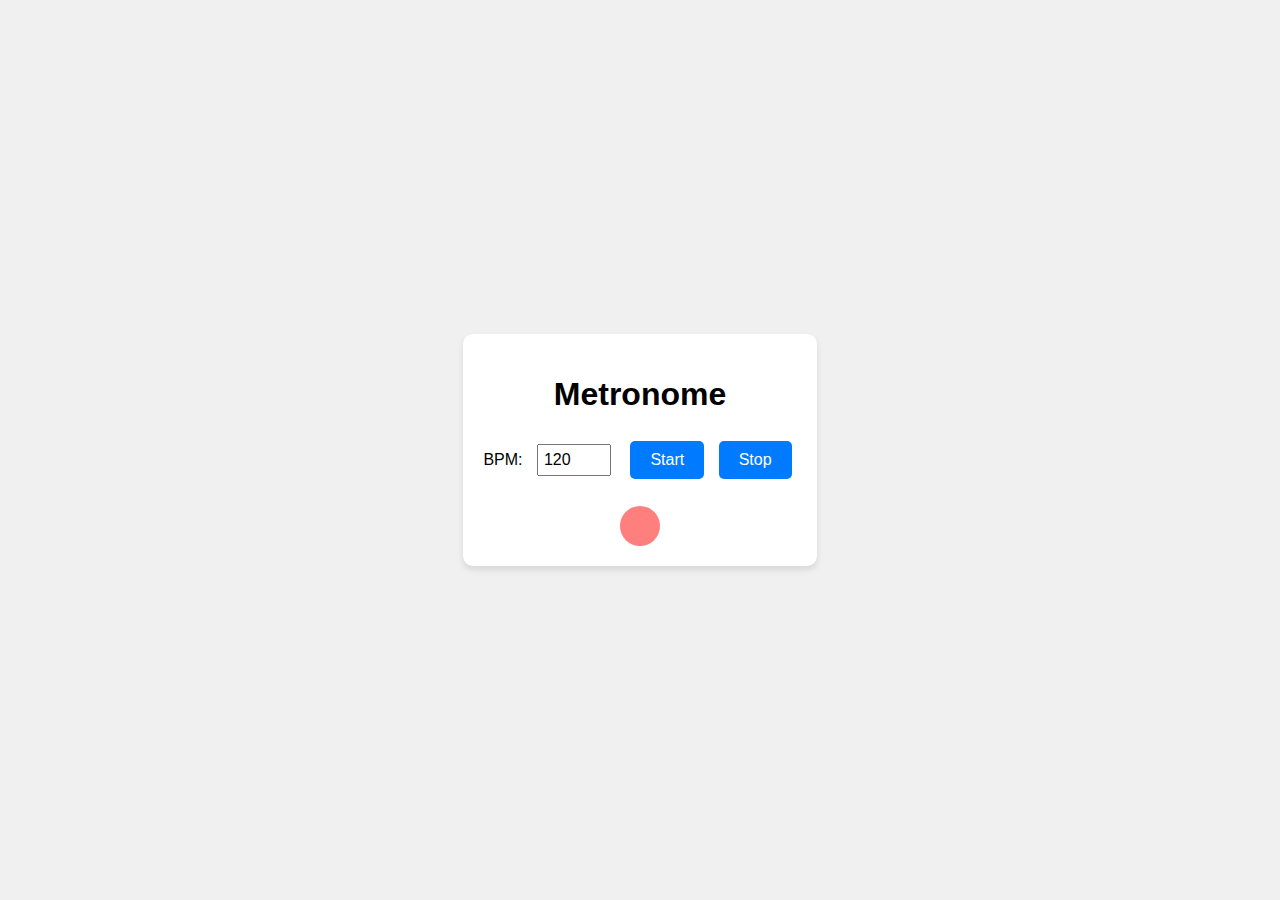
<file: tools/metro/index.html>
<!DOCTYPE html>
<html lang="en">
<head>
  <meta charset="UTF-8">
  <meta name="viewport" content="width=device-width, initial-scale=1.0">
  <title>Metronome</title>
  <link rel="stylesheet" href="styles.css">
</head>
<body>
  <div class="metronome">
    <h1>Metronome</h1>
    <label for="bpm">BPM:</label>
    <input type="number" id="bpm" min="40" max="240" value="120">
    <button id="start">Start</button>
    <button id="stop">Stop</button>
    <div class="visual-indicator" id="indicator"></div>
  </div>
  <script src="script.js"></script>
</body>
</html>
</file>
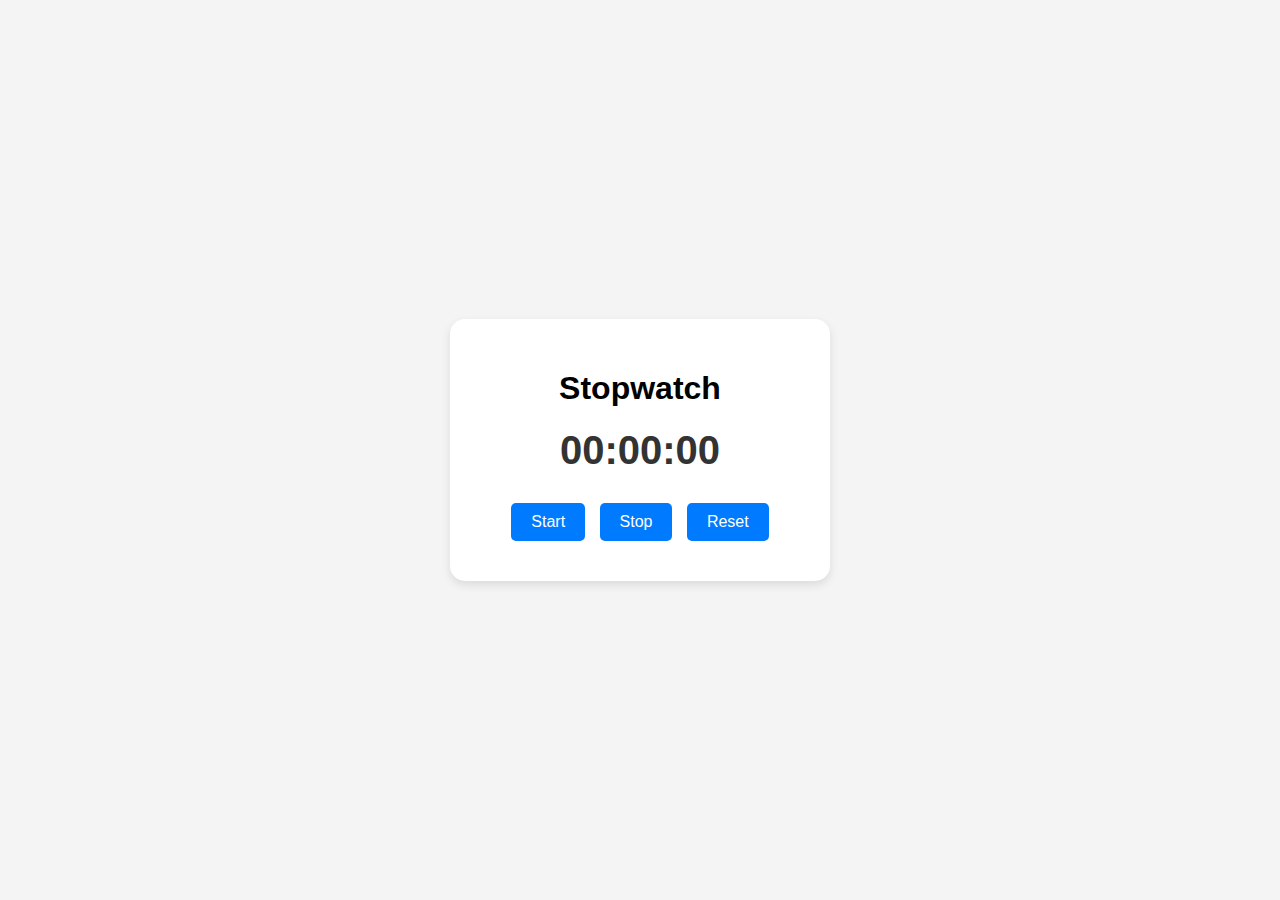
<file: tools/stop/index.html>
<!DOCTYPE html>
<html lang="en">
<head>
  <meta charset="UTF-8">
  <meta name="viewport" content="width=device-width, initial-scale=1.0">
  <title>Stopwatch</title>
  <link rel="stylesheet" href="styles.css">
</head>
<body>
  <div class="stopwatch">
    <h1>Stopwatch</h1>
    <div class="time-display" id="time">00:00:00</div>
    <button id="start">Start</button>
    <button id="stop">Stop</button>
    <button id="reset">Reset</button>
  </div>
  <script src="script.js"></script>
</body>
</html>
</file>
<file: tools/metro/styles.css>
body {
  font-family: Arial, sans-serif;
  display: flex;
  justify-content: center;
  align-items: center;
  height: 100vh;
  margin: 0;
  background-color: #f0f0f0;
}

.metronome {
  text-align: center;
  background: white;
  padding: 20px;
  border-radius: 10px;
  box-shadow: 0 4px 6px rgba(0, 0, 0, 0.1);
}

input {
  width: 60px;
  margin: 10px;
  padding: 5px;
  font-size: 16px;
}

button {
  margin: 5px;
  padding: 10px 20px;
  font-size: 16px;
  cursor: pointer;
  border: none;
  border-radius: 5px;
  background-color: #007bff;
  color: white;
}

button:hover {
  background-color: #0056b3;
}

.visual-indicator {
  margin-top: 20px;
  width: 40px;
  height: 40px;
  background-color: red;
  border-radius: 50%;
  margin: 20px auto 0;
  opacity: 0.5;
  transition: opacity 0.1s;
}
</file>
<file: tools/stop/styles.css>
body {
  font-family: Arial, sans-serif;
  display: flex;
  justify-content: center;
  align-items: center;
  height: 100vh;
  margin: 0;
  background-color: #f4f4f4;
}

.stopwatch {
  text-align: center;
  background: white;
  padding: 30px 40px;
  border-radius: 15px;
  box-shadow: 0 4px 10px rgba(0, 0, 0, 0.1);
  width: 300px;
}

.time-display {
  font-size: 2.5em;
  font-weight: bold;
  margin: 20px 0;
  color: #333;
}

button {
  margin: 10px 5px;
  padding: 10px 20px;
  font-size: 16px;
  cursor: pointer;
  border: none;
  border-radius: 5px;
  background-color: #007bff;
  color: white;
  transition: background-color 0.3s ease;
}

button:hover {
  background-color: #0056b3;
}
</file>
